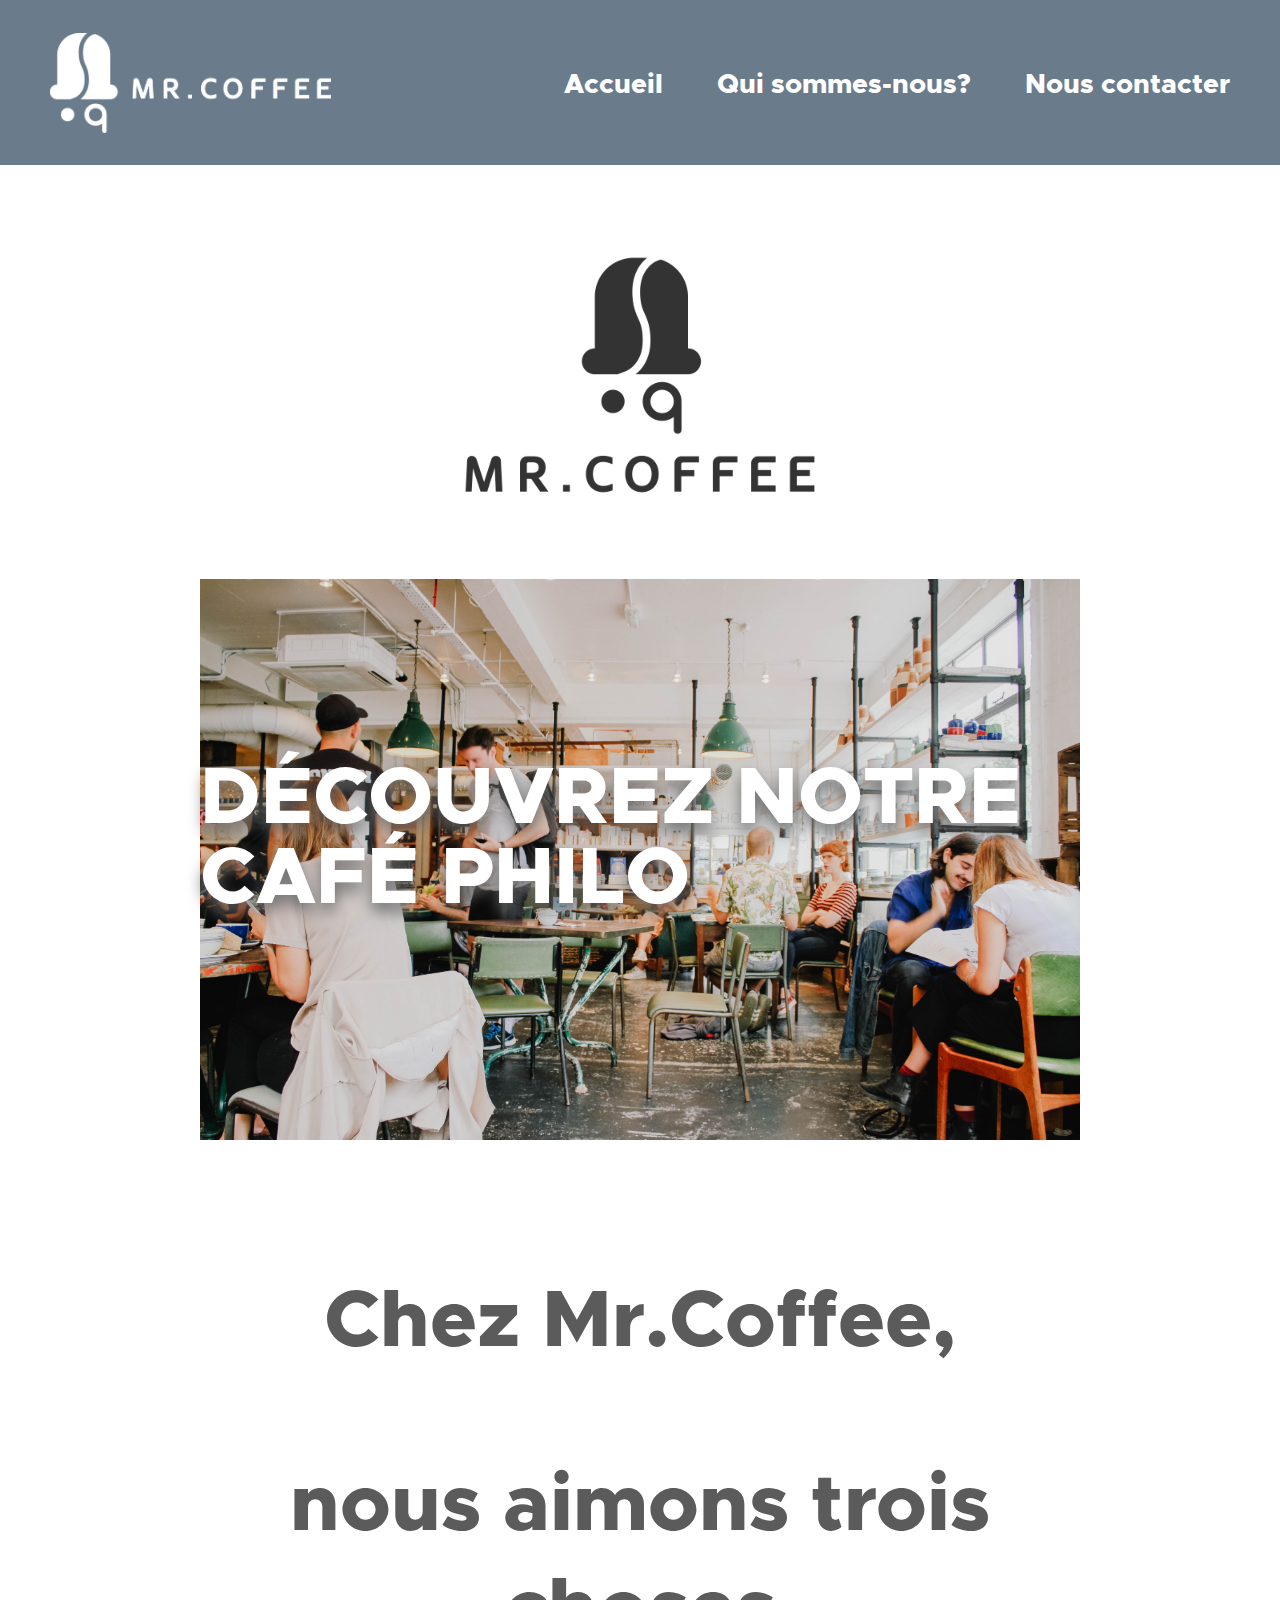
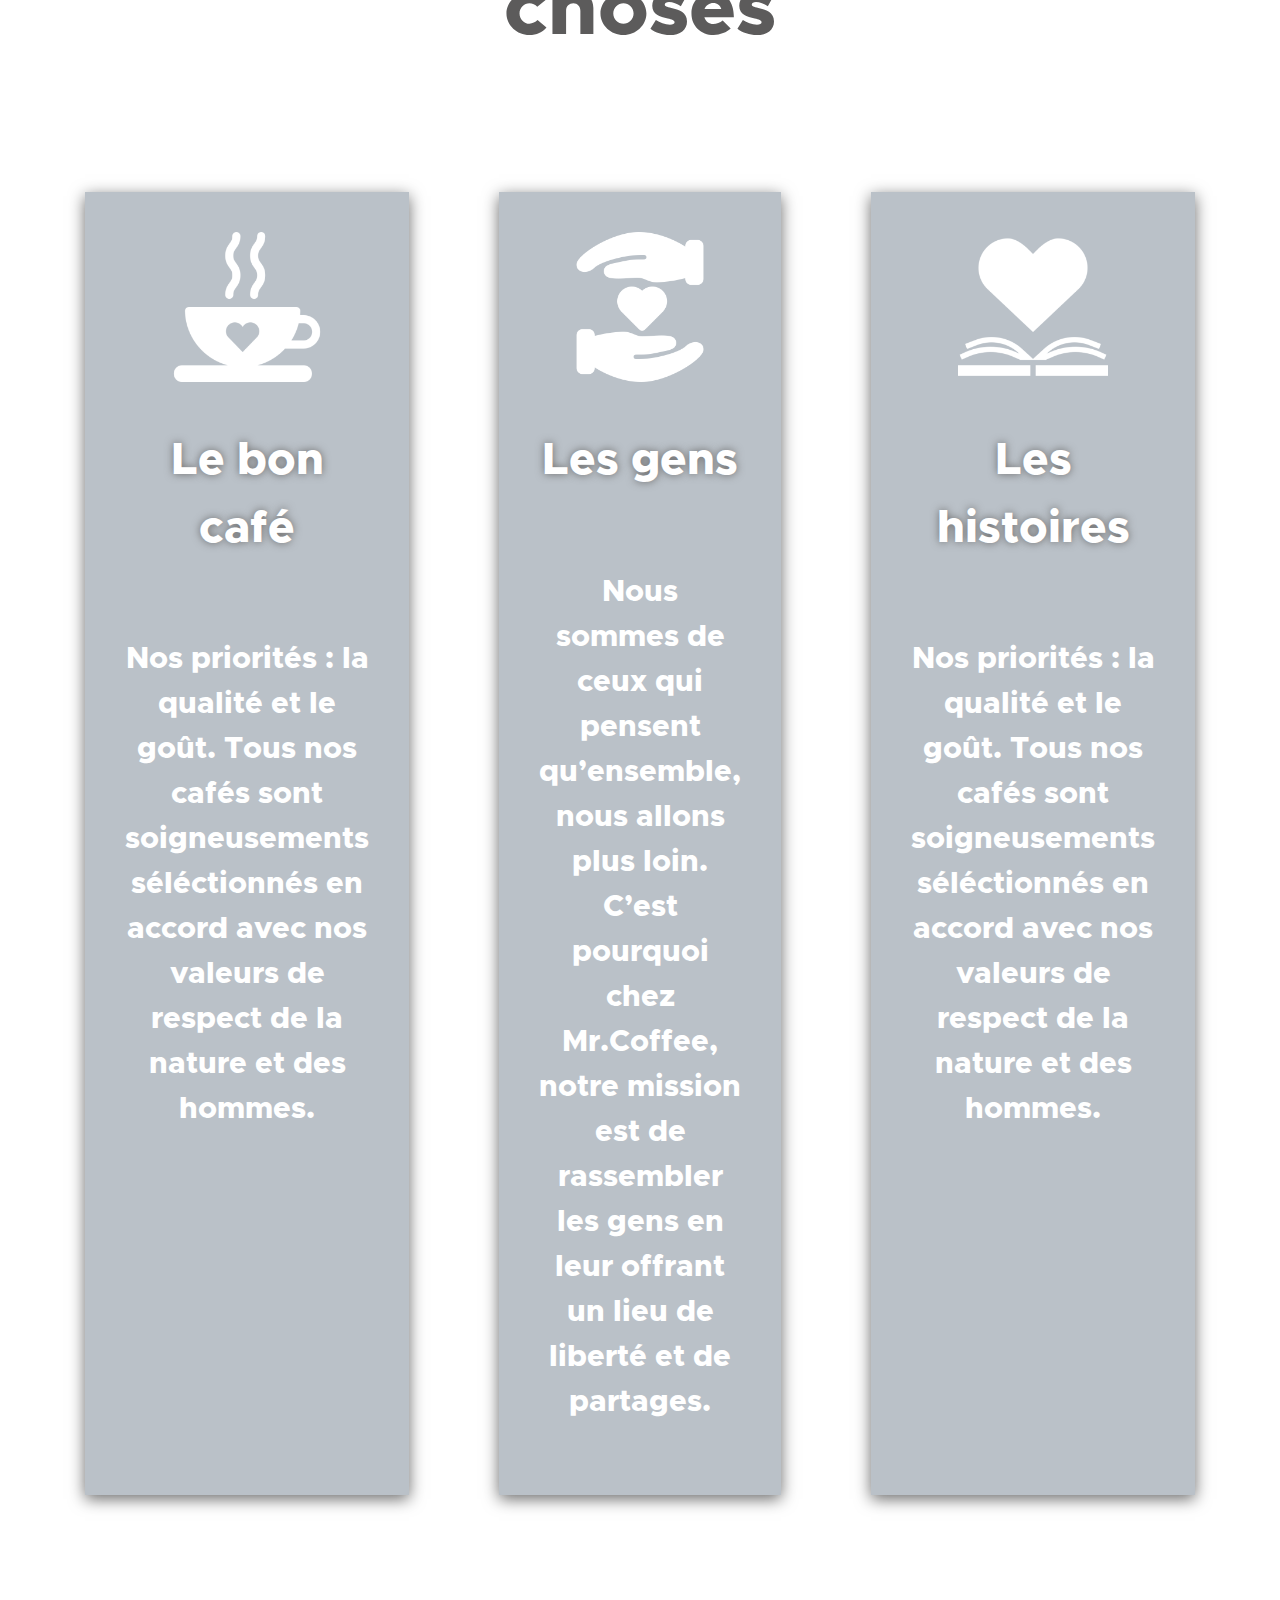
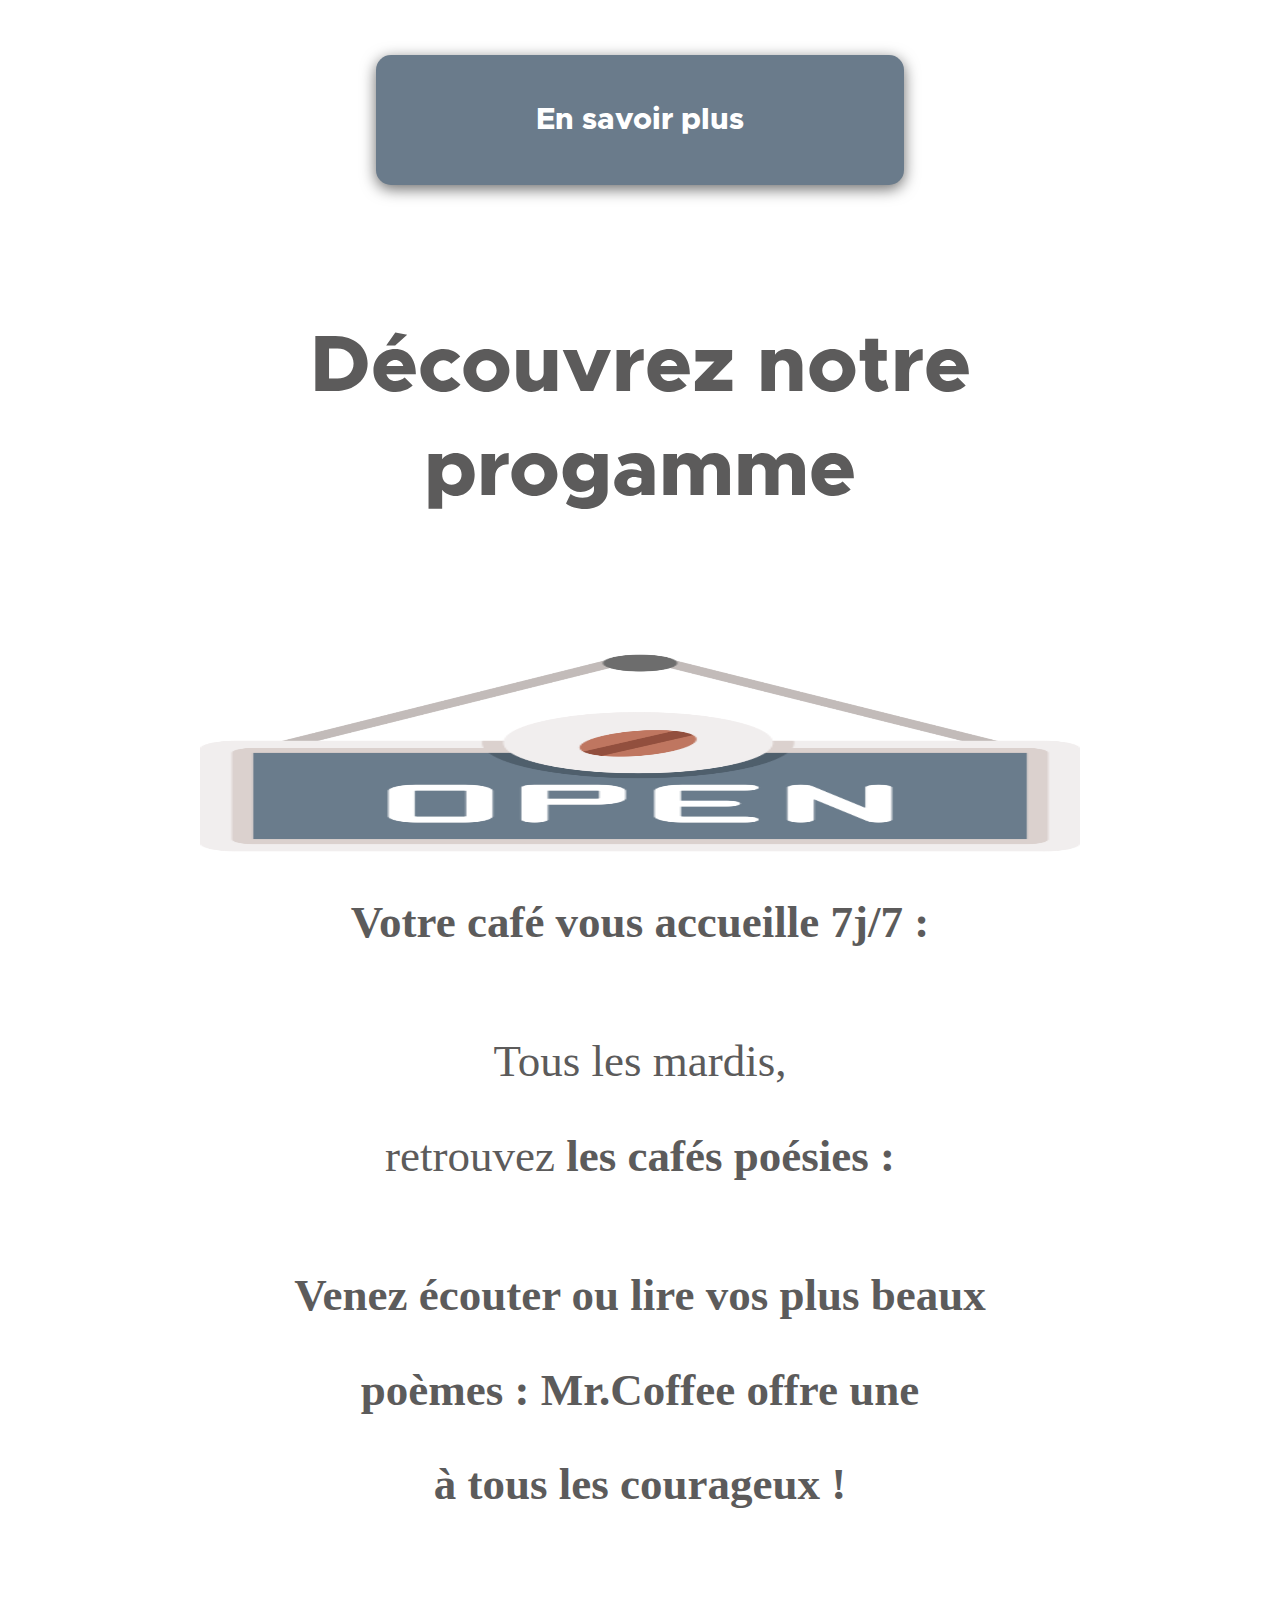
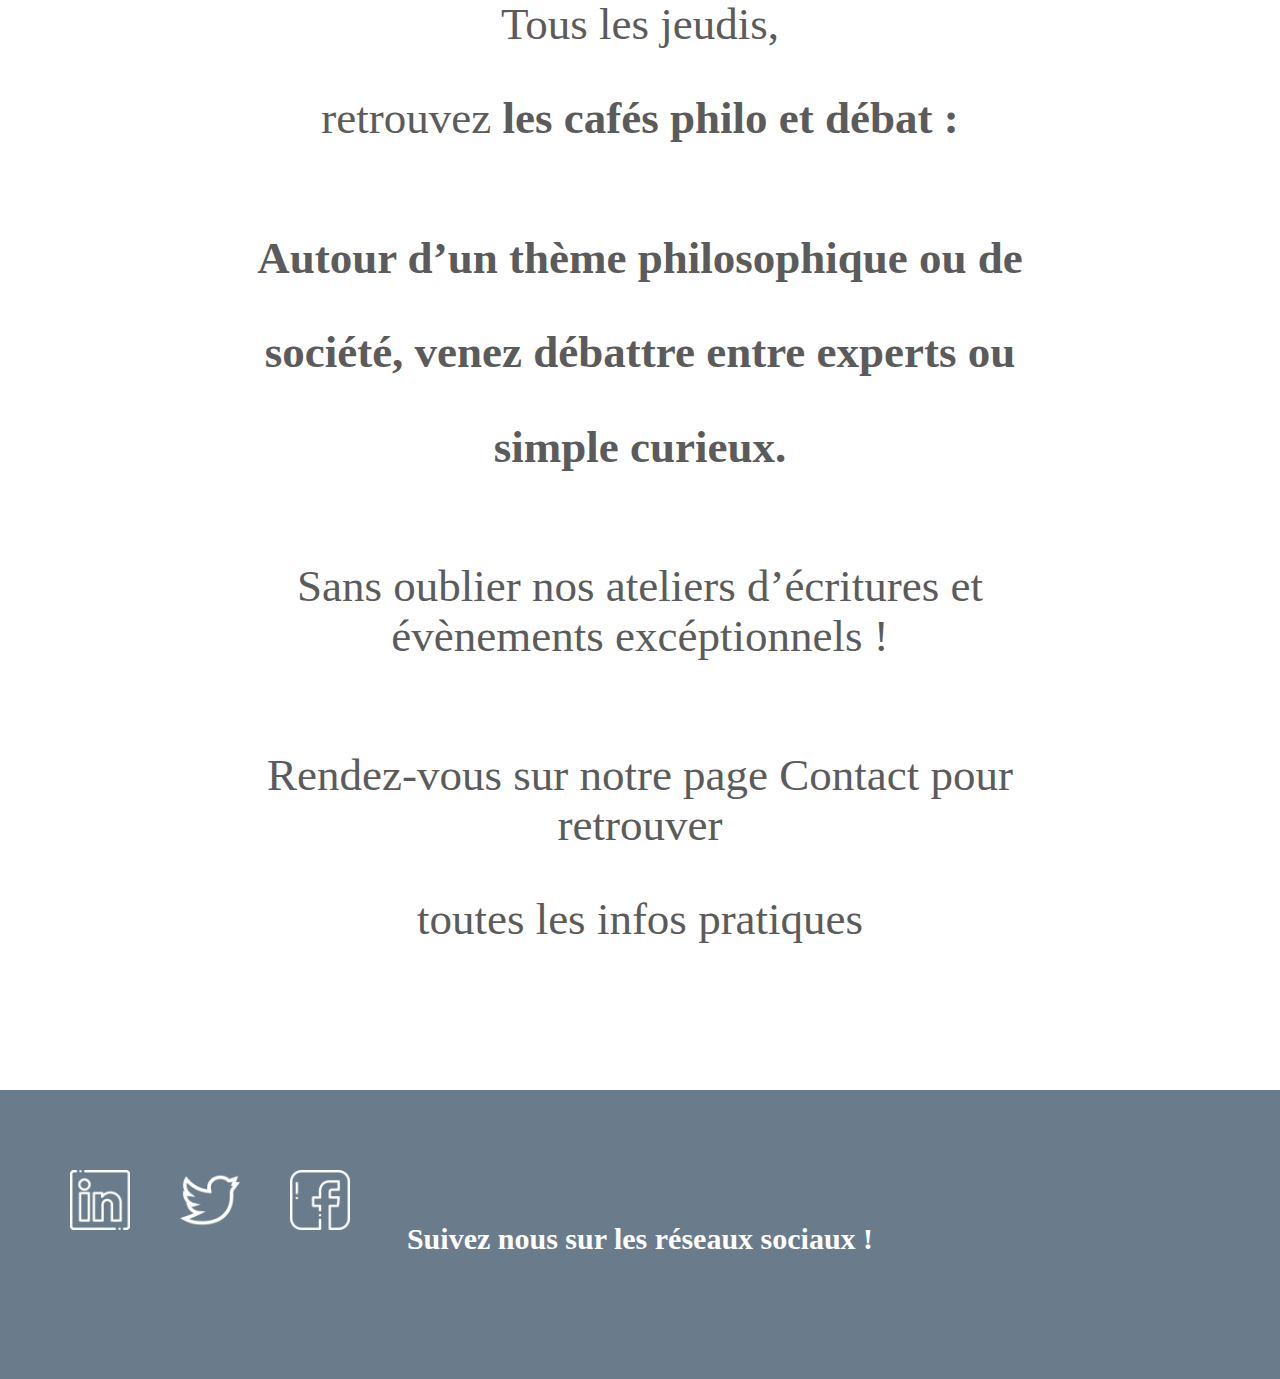
<file: index.html>
<!DOCTYPE html>
<html lang="en">
<head>
    <title>MR. COFFEE</title>
    <meta name="viewport" content="width=device-width, initial-scale=1">
    <meta name="description" content="Plus qu'un bon café. Explorez le menu, inscrivez-vous à Mr. Coffee, gérez votre carte-cadeau et plus encore.">
    <link rel="stylesheet" href="./application.css">
</head>
<body>
    <div class="navbar">
        <a href="#"><img src="/assets/full_logo_white.png" class="white-logo"></a>
        <div class="nav-informations">
            <a href="#"> Accueil</a>
            <a href="#"> Qui sommes-nous?</a>
            <a href="#"> Nous contacter</a>
        </div>
    </div>


    <div class="main">
        <div>
            <img src="/assets/logo_mrcoffee.png" class="grey-logo">
        </div>
        <div class="image-center-page">
            <p>DÉCOUVREZ NOTRE CAFÉ PHILO</p>
            <img src="assets/mr_coffee_room.jpg" />
        </div>
        <div class="title-content">
            <p>Chez Mr.Coffee,</p>
            <p>nous aimons trois choses</p>
        </div>
        <div class="cards">
            <div class="cartoon">
                <img src="assets/icon_coffee.png">
                <p class="cartoon-title">Le bon café</p>
                <p>Nos priorités : la qualité et le goût. Tous nos cafés sont soigneusements séléctionnés en accord avec nos valeurs de respect de la nature et des hommes.</p>
            </div>
            <div class="cartoon">
                <img src="assets/icon_hands.png">
                <p class="cartoon-title">Les gens</p>
                <p>Nous sommes de ceux qui pensent qu’ensemble, nous allons plus loin. C’est pourquoi chez Mr.Coffee, notre mission est de rassembler les gens en leur offrant un lieu de liberté et de partages.</p>
            </div>
            <div class="cartoon">
                <img src="assets/icon_history.png">
                <p class="cartoon-title">Les histoires</p>
                <p>Nos priorités : la qualité et le goût. Tous nos cafés sont soigneusements séléctionnés en accord avec nos valeurs de respect de la nature et des hommes.</p>
            </div>
        </div>
        <button>En savoir plus</button>
        <div class="title-content">
            <p>Découvrez notre progamme</p>
        </div>
        <div class="content-open">
            <img src="assets/icon_open.png" class="icon-home">
            <div>
                <p><b>Votre café vous accueille 7j/7 :</b></p>
            </div>
            <div>
                <p>Tous les mardis,</p>
                <p>retrouvez <b>les cafés poésies :</b></p>
            </div>
            <div>
                <p><b>Venez écouter ou lire vos plus beaux</b></p>
                <p><b>poèmes : Mr.Coffee offre une</b></p>
                <p><b>à tous les courageux !</b></p>
            </div>
            <div>
                <p>Tous les jeudis,</p>
                <p>retrouvez <b>les cafés philo et débat :</b></p>
            </div>
            <div>
                <p><b>Autour d’un thème philosophique ou de</b></p>
                <p><b>société, venez débattre entre experts ou</b></p>
                <p><b>simple curieux.</b></p>
            </div>
            <div>
                <p>Sans oublier nos ateliers d’écritures et évènements excéptionnels !</p>
            </div>
            <div>
                <p>Rendez-vous sur notre page Contact pour retrouver</p>
                <p>toutes les infos pratiques</p>
            </div>
        </div>
    </div>
    <div class="footer">
        <p>Suivez nous sur les réseaux sociaux !</p>
        <div class="footer-informations">
            <a href="#"><img src="/assets/logo_linkedin.png" class="linkedin"></a>
            <a href="#"><img src="/assets/logo_twitter.png" class="twitter"></a>
            <a href="#"><img src="/assets/logo_facebook.png" class="facebook"></a>
        </div>
    </div>
</body>
</html>
</file>
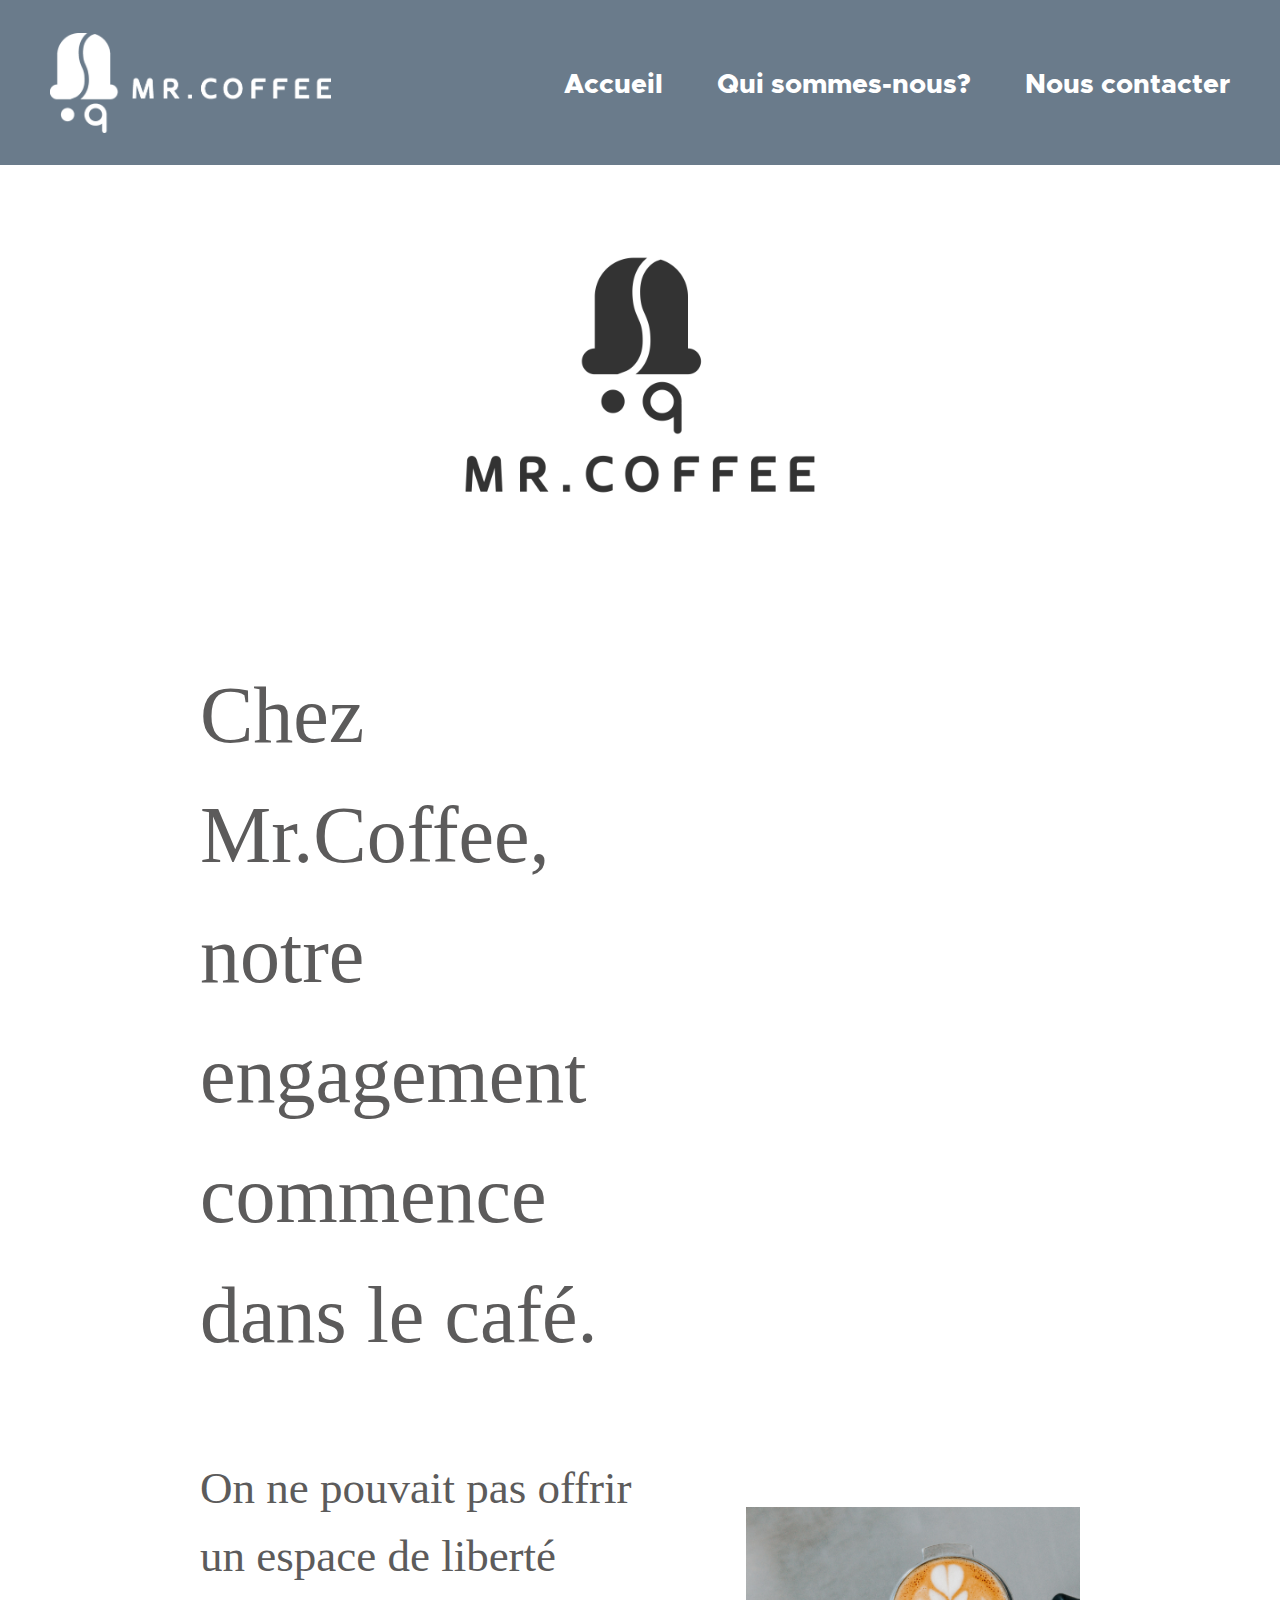
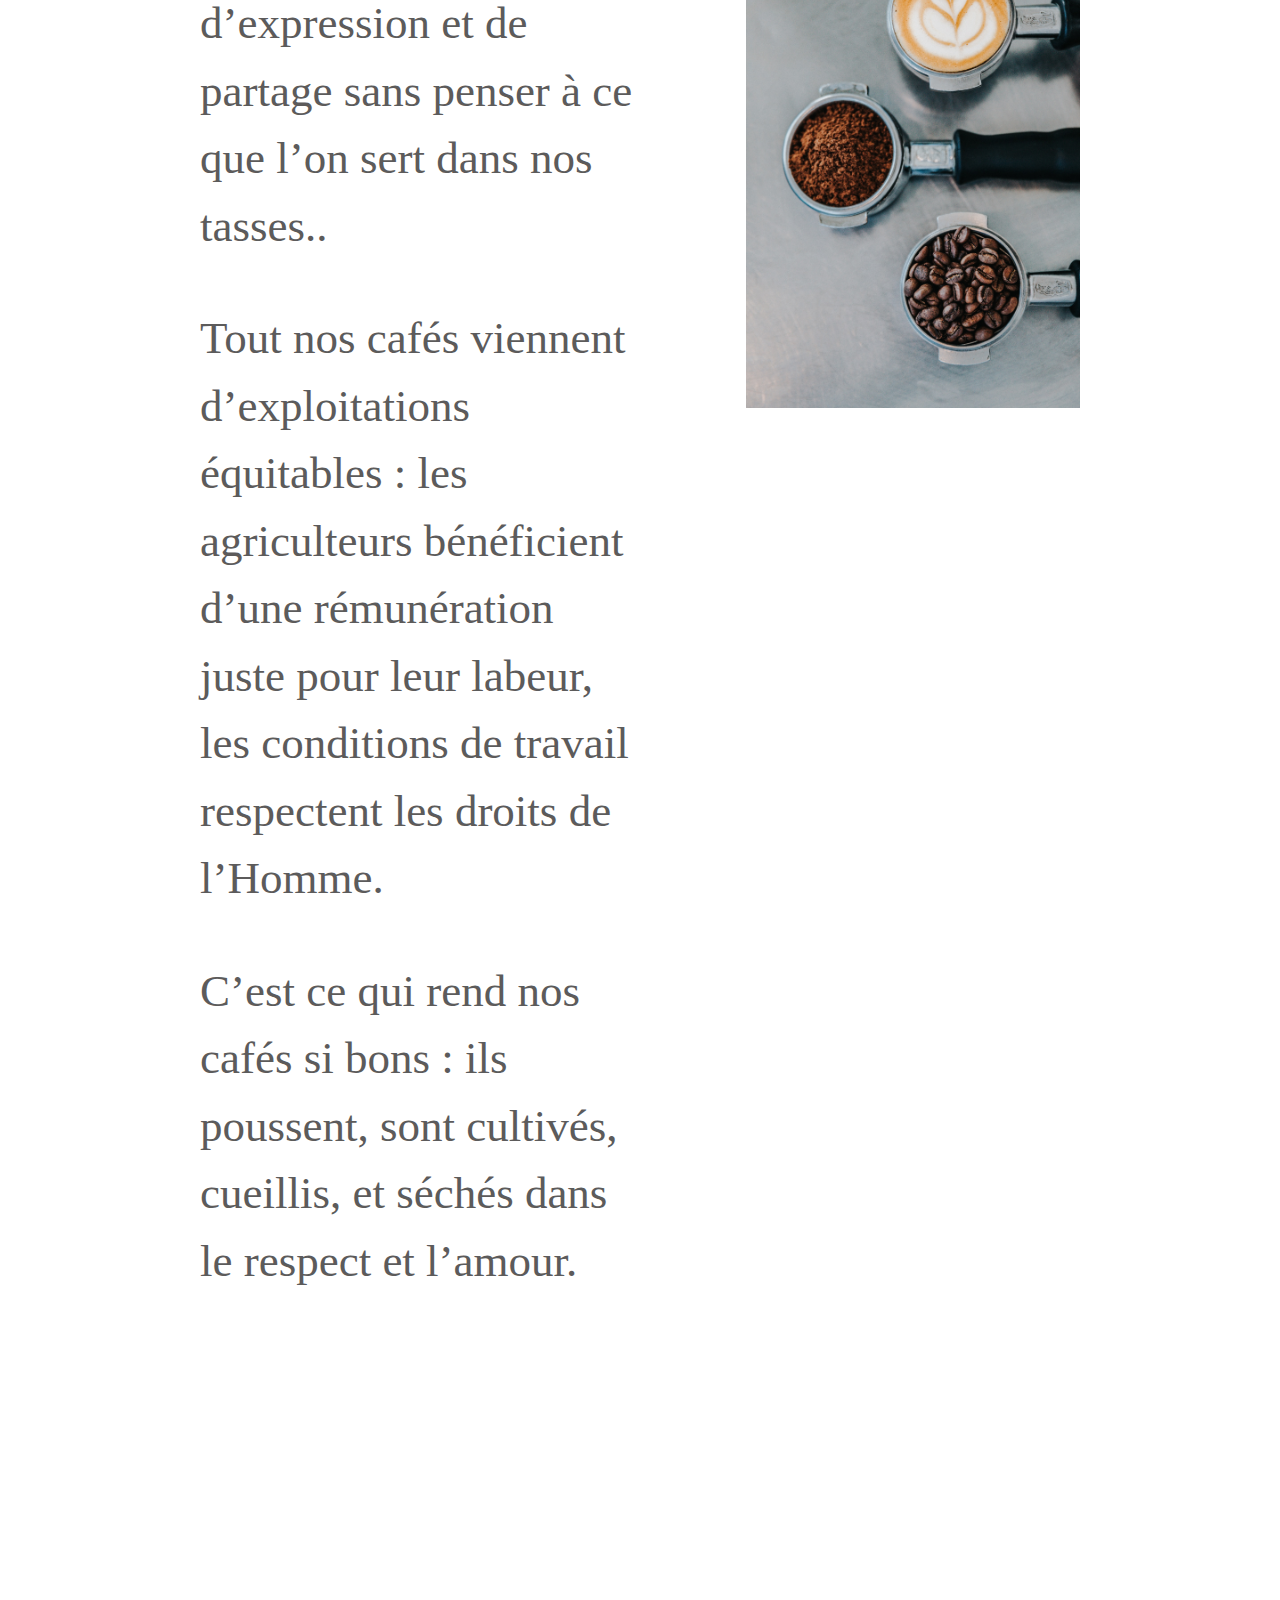
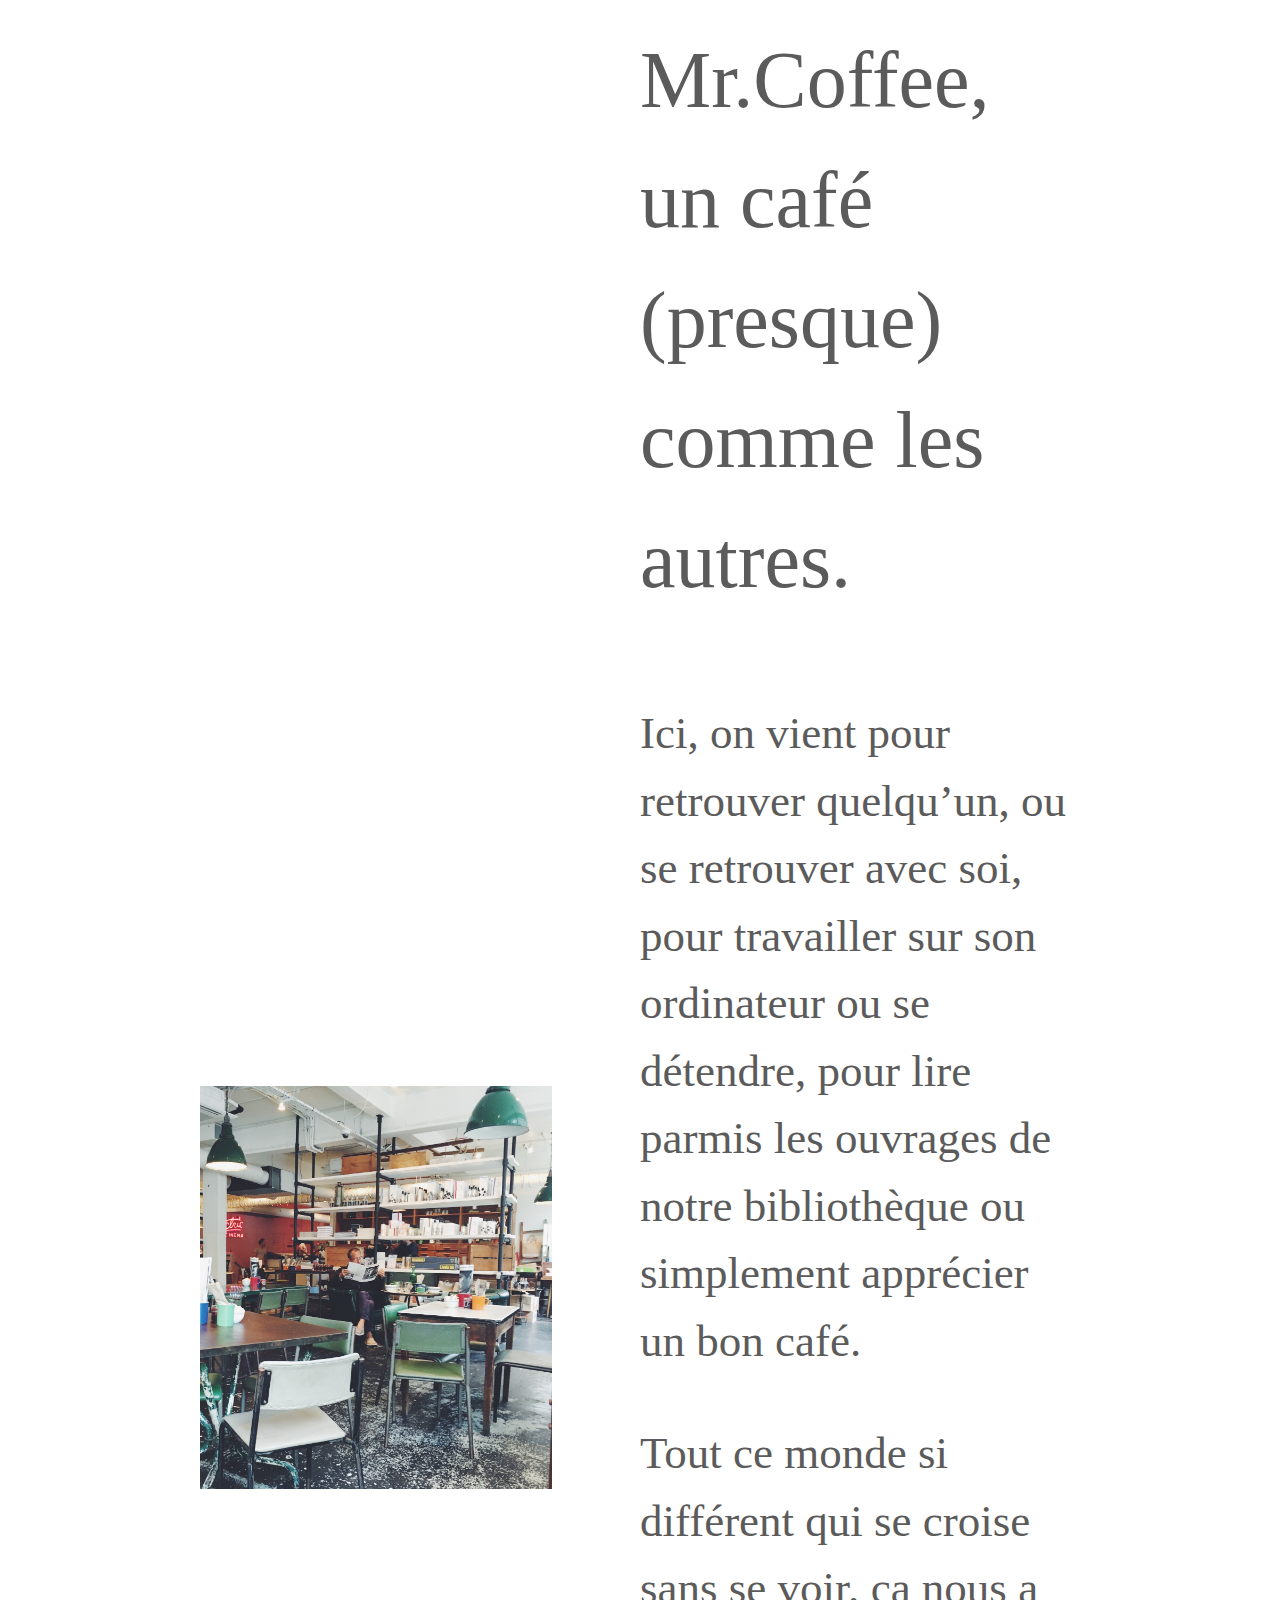
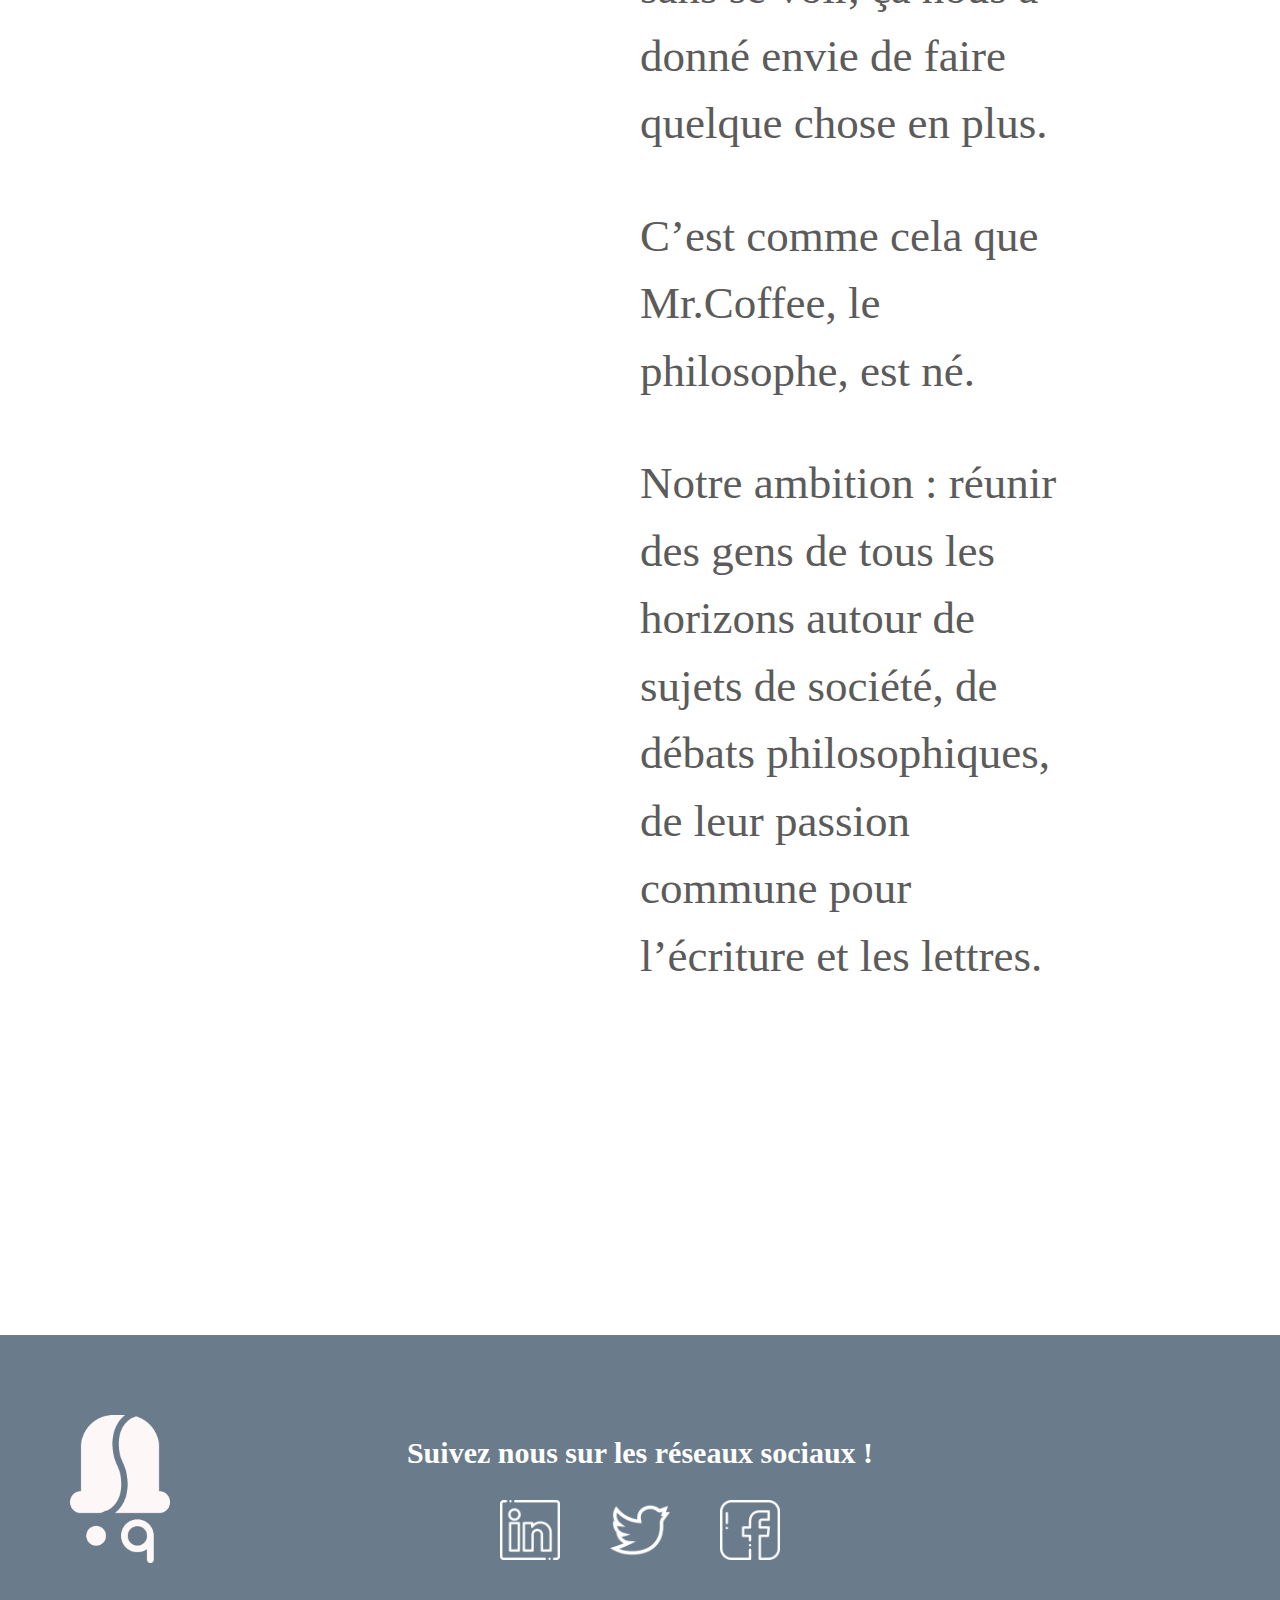
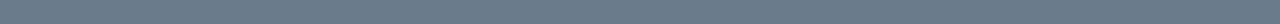
<file: about.html>
<!DOCTYPE html>
<html lang="en">
<head>
    <title>MR. COFFEE</title>
    <meta name="viewport" content="width=device-width, initial-scale=1">
    <meta charset="UTF-8">
    <meta name="description" content="Plus qu'un bon café. Explorez le menu, inscrivez-vous à Mr. Coffee, gérez votre carte-cadeau et plus encore.">
    <link rel="stylesheet" href="./application.css">
</head>
<body>
    <div class="navbar">
        <a href="#"><img src="/assets/full_logo_white.png" alt="White Logo Coffee" class="white-logo"></a>
        <div class="nav-informations">
            <a href="#"> Accueil</a>
            <a href="#"> Qui sommes-nous?</a>
            <a href="#"> Nous contacter</a>
        </div>
    </div>
    <div class="main">
        <img src="/assets/logo_mrcoffee.png" alt="Grey Logo Coffee" class="grey-logo">
        <div class="about-content">
            <div class="first-content">
                <p>Chez Mr.Coffee, notre engagement commence dans le café.</p>
                <p>On ne pouvait pas offrir un espace de liberté d’expression et de partage sans penser à ce que l’on sert dans nos tasses..</p>
                <p>Tout nos cafés viennent d’exploitations équitables : les agriculteurs bénéficient d’une rémunération juste pour leur
                    labeur, les conditions de travail respectent les droits de l’Homme.</p>
                <p>C’est ce qui rend nos cafés si bons : ils poussent, sont cultivés, cueillis, et séchés dans le respect et l’amour.</p>
            </div>
            <img src="/assets/coffee.jpg" alt="Three cups of coffee" class="three-coffee">
        </div>
        <div class="about-content">
            <img src="/assets/mrcoffee_room2.jpg" alt="Second room of coffee" class="second-room">
            <div class="second-content">
                <p>Mr.Coffee, un café (presque) comme les autres.</p>
                <p>Ici, on vient pour retrouver quelqu’un, ou se retrouver avec soi, pour travailler sur son ordinateur ou se détendre, pour
                    lire parmis les ouvrages de notre bibliothèque ou simplement apprécier un bon café.</p>
                <p>Tout ce monde si différent qui se croise sans se voir, ça nous a donné envie de faire quelque chose en plus.</p>
                <p>C’est comme cela que Mr.Coffee, le philosophe, est né.</p>
                <p>Notre ambition : réunir des gens de tous les horizons autour de sujets de société, de débats philosophiques, de
                    leur passion commune pour l’écriture et les lettres.</p>
            </div>
        </div>
    </div>
    <div class="footer">
        <p>Suivez nous sur les réseaux sociaux !</p>
        <div class="footer-informations">
            <a href="#"><img src="/assets/logo_linkedin.png" alt="Logo LinkedIn" class="linkedin"></a>
            <a href="#"><img src="/assets/logo_twitter.png" alt="Logo Twitter" class="twitter"></a>
            <a href="#"><img src="/assets/logo_facebook.png" alt="Logo Facebook" class="facebook"></a>
        </div>
        <div>
            <img src="assets/logo_light.png" alt="Logo Light Coffee" class="white-logo-footer" />
        </div>
    </div>
</body>
</html>
</file>
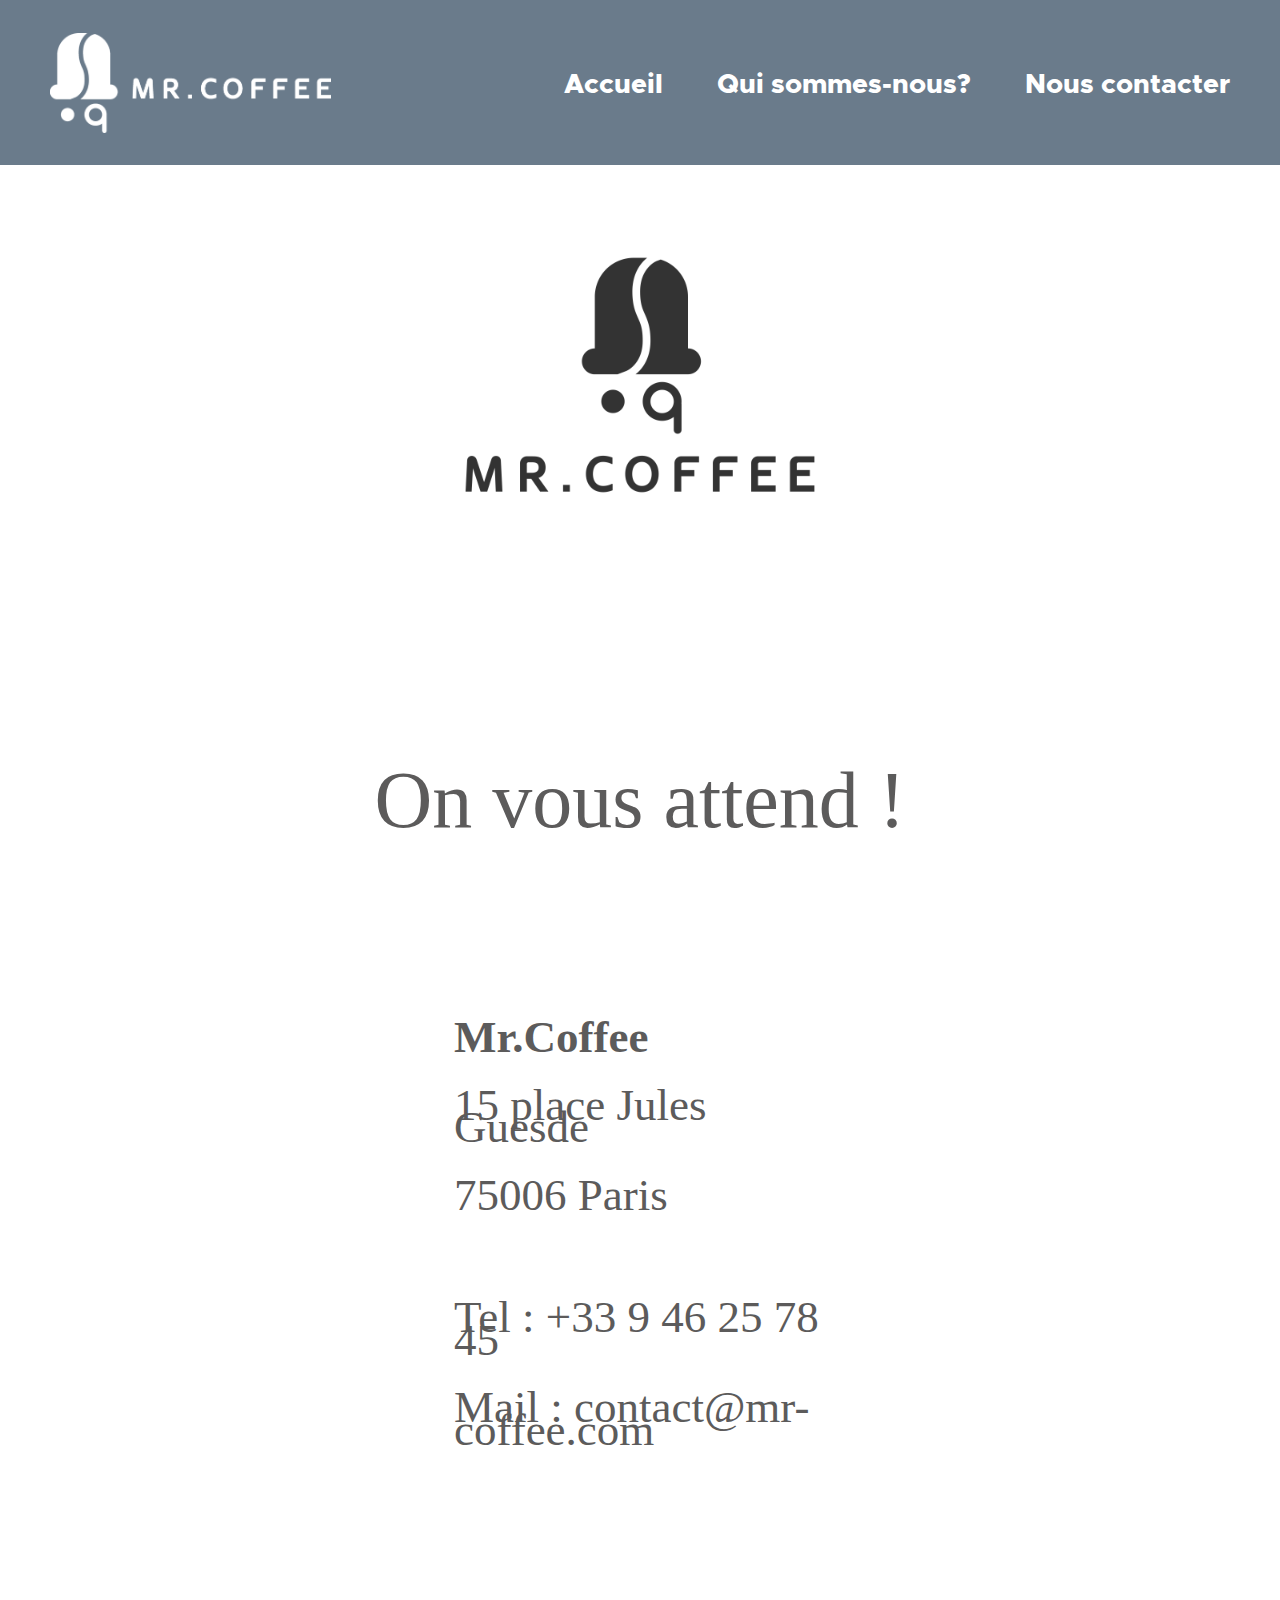
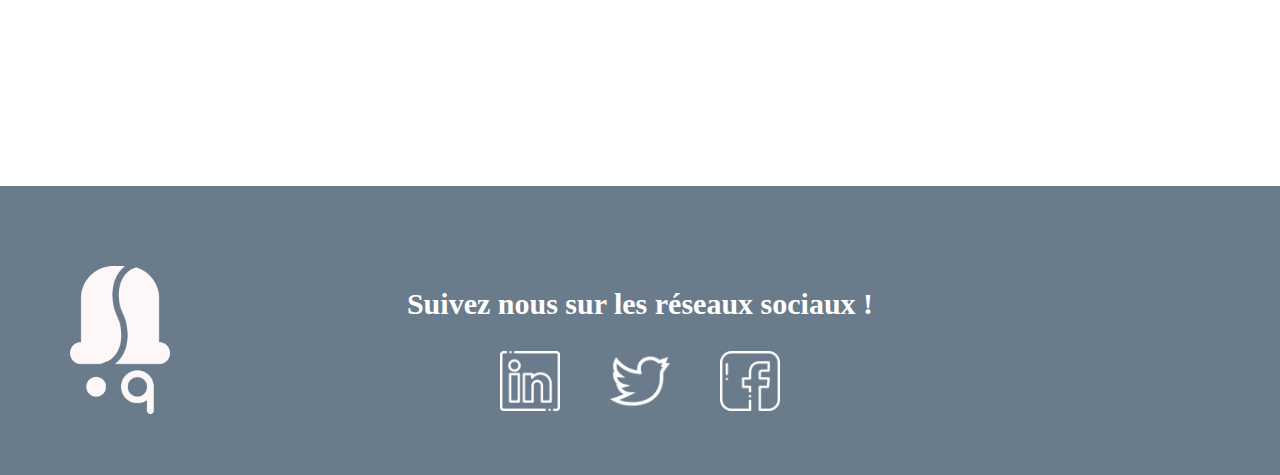
<file: form.html>
<!DOCTYPE html>
<html lang="en">
<head>
    <title>MR. COFFEE</title>
    <meta charset="UTF-8">
    <meta name="viewport" content="width=device-width, initial-scale=1">
    <meta name="description" content="Plus qu'un bon café. Explorez le menu, inscrivez-vous à Mr. Coffee, gérez votre carte-cadeau et plus encore.">
    <link rel="stylesheet" href="./application.css">
</head>
<body>
    <div class="navbar">
        <a href="#"><img src="/assets/full_logo_white.png" alt="White Logo Coffee" class="white-logo"></a>
        <div class="nav-informations">
            <a href="#"> Accueil</a>
            <a href="#"> Qui sommes-nous?</a>
            <a href="#"> Nous contacter</a>
        </div>
    </div>
    <div class="main">
        <img src="/assets/logo_mrcoffee.png" alt="Grey Logo Coffee" class="grey-logo">
        <div class="contact-general">
            <p>On vous attend !</p>
            <div class="contacts">
                <div class="address">
                    <strong>Mr.Coffee</strong>
                    <p>15 place Jules Guesde</p>
                    <p>75006 Paris</p>
                </div>
                <div class="tel-mail">
                    <p>Tel : +33 9 46 25 78 45</p>
                    <p>Mail : contact@mr-coffee.com</p>
                </div>
            </div>
        </div>
    </div>
    <div class="footer">
        <p>Suivez nous sur les réseaux sociaux !</p>
        <div class="footer-informations">
            <a href="#"><img src="/assets/logo_linkedin.png" alt="Logo LinkedIn" class="linkedin"></a>
            <a href="#"><img src="/assets/logo_twitter.png" alt="Logo Twitter" class="twitter"></a>
            <a href="#"><img src="/assets/logo_facebook.png" alt="Logo Facebook" class="facebook"></a>
        </div>
        <div>
            <img src="assets/logo_light.png" alt="Logo Light Coffee" class="white-logo-footer" />
        </div>
    </div>
</body>
</html>
</file>
<file: application.css>
@font-face {
    font-family: 'Metropolis-ExtraBold';
    src: url('assets/fonts/metropolis-extrabold.otf');
 }

html {
    height: 100%;
}

body {
    margin: 0;
    padding: 0;
    min-height: 100% !important;
    background-color: #FFFFFF;
    display: flex;
    flex-flow: column;
}

.navbar {
    background-color: #6A7B8B;
    justify-content: space-between;
    align-items: center;
    display: flex;
    flex-flow: row;
    padding: 10px 50px 5px 50px;
    height: 150px;
}

img.white-logo {                        /* every "img" with class "white-logo" will have 75px of height */
    height: 100px;
}

.nav-informations a {
    color: #FFFFFF;
    text-decoration: none;
    font-family: 'Metropolis-ExtraBold';
    font-size: 27px;
}

.nav-informations a:nth-child(n + 2) {
    margin-left: 50px;
}

.main {
    display: flex;
    flex-flow: column;
    align-items: center;
    flex-grow: 1;
    padding: 10px 200px 100px 200px;
}

img.grey-logo {
    height: 400px;
}

.image-center-page {
    position: relative;
    display: flex;
    justify-content: center;
    align-items: flex-start;
    width: 100%;
    height: 100%;
}

.image-center-page img {
    width: 100%;
}

.image-center-page p {
    position: absolute;
    padding-top: 100px;
}

div.image-center-page > p {
    color: #FFFFFF;
    font-family: 'Metropolis-ExtraBold';
    text-shadow: #6B6B6B 0em 0.1em 0.2em;
    font-size: 80px;
}

div.title-content {
    margin: 50px 0px;
}

div.title-content > p {
    color: #5C5B5B;
    font-family: 'Metropolis-ExtraBold';
    text-align: center;
    font-size: 80px;
    line-height: 1.3;
}

.cards {
    justify-content: space-evenly;
    display: flex;
    flex-flow: row;
    margin-bottom: 160px;
}

.cards .cartoon:nth-child(n + 2) {
    margin-left: 90px;
}

.cartoon {
    justify-content: flex-start;
    background-color: #BAC1C8;
    display: flex;
    flex-flow: column;
    align-items: center;
    padding: 40px;
    width: 33%;
    cursor: pointer;
    box-shadow: 0 4px 15px 0 #6B6B6B;
}

div.cartoon > img {
    height: 150px;
}

.cartoon p {
    font-family: 'Metropolis-ExtraBold';
    color: #FFFFFF;
    text-align: center;
    font-size: 30px;
    line-height: 1.5;
}

p.cartoon-title {
    font-family: 'Metropolis-ExtraBold';
    color: #FFFFFF;
    text-align: center;
    text-shadow: #6B6B6B 0em 0em 0.2em;
    font-size: 45px;
}

button {
    background-color: #6A7B8B;
    font-family: 'Metropolis-ExtraBold';
    color: #FFFFFF;
    text-align: center;
    font-size: 30px;
    padding: 50px 160px;
    border-radius: 15px;
    box-shadow: 0 4px 15px 0 #6B6B6B;
    border: none;
    outline: none;
}

button:hover {
    background-color: #FFFFFF;
    color: #6A7B8B;
    cursor: pointer;
}

.content-open {
    align-items: stretch;
    display: flex;
    flex-flow: column;
    font-family: 'Metropolis-Light';
    font-size: 45px;
    line-height: 1.1;
    color: #5C5B5B;
    text-align: center;
}

.content-open-header {
    margin-left: 100px;
    display: flex;
    flex-flow: row;
    align-items: flex-end;
}

.content-open-header > strong {
    margin-left: 70px;
    margin-bottom: 25px;
    font-size: 55px;
}

.content-open-grid {
    display: flex;
    flex-flow: row;
    flex-wrap: wrap;
    justify-content: space-between;
    align-items: flex-start;
    margin: 150px 0px;
    width: 90%;
    font-size: 45px;
    align-self: center;
    line-height: 1.5;
}

.content-open-grid div {
    width: 40%;
    text-align: center;
}

.content-open-grid div:nth-child(n + 3) {
    margin-top: 150px;
}

.content-open-second-last {
    margin-top: 150px;
}

.content-open-last-child {
    font-size: 50px;
    font-weight: 500;
    margin: 150px 550px 100px 550px;
}

img.icon-home {
    height: 200px;
}

.about-content {
    align-items: center;
    display: flex;
    flex-flow: row;
    font-family: 'Metropolis-Light';
    font-size: 45px;
    line-height: 1.5;
    color: #5C5B5B;
    justify-content: space-between;
    padding: 0px 0px 200px 0px;
}

.first-content {
    width: 50%;
}

.first-content p:first-child {
    font-size: 80px;
    font-weight: 500;
}

.first-content p {
    text-align: left;
}

img.three-coffee {
    width: 38%;
}

.second-content {
    width: 50%;
}

.second-content p:first-child {
    font-size: 80px;
    font-weight: 500;
}

.second-content p {
    text-align: left;
}

img.second-room {
    width: 40%;
}

.contact-general {
    font-family: 'Metropolis-Medium';
    color: #5C5B5B;
    margin: 100px 0px 100px;
    width: 65%;
}

.contact-general > p {
    text-align: center;
    font-size: 80px;
}

.contacts {
    font-size: 45px;
    line-height: 0.5;
    padding: 100px;
}

.address {
    margin: 0px 0px 100px 0px;
}

#map {
    height: 1200px;
    margin: 0px 600px 200px
}

.form-informations {
    font-family: 'Metropolis-Medium';
    font-size: 45px;
    color: #5C5B5B;
    margin: 0px 0px 80px 0px;
}

input[type=text], [type=tel] {
    width: 100%;
    padding: 50px 30px;
    margin: 30px 0;
    border: none;
    outline: none;
    box-sizing: border-box;
    justify-content: flex-start;
    background-color: #C7CCD1;
    display: flex;
    flex-flow: column;
    cursor: pointer;
}

textarea {
    background-color: #C7CCD1;
    height: 400px;
    width: 100%;
    border: none;
    resize: none;
    outline: none;
}

::placeholder {
    color: #FFFFFF;
    font-family: 'Metropolis-ExtraBold';
    font-size: 35px;
    padding: 50px 30px;
}

.footer {
    position: relative;
    background-color: #6A7B8B;
    justify-content: center;
    align-items: center;
    display: flex;
    flex-flow: column;
    padding: 60px 50px 50px 50px;
    height: 179px;
}

.footer p {
    color: #FFFFFF;
    font-family: 'Metropolis-Light';
    font-weight: bold;
    font-size: 30px;
}

.footer div:last-child {
    position: absolute;
    left: 70px;
    top: 80px;
}

.footer-informations {
    display: flex;
}

.footer-informations img {
    width: 60px;
}

.footer-informations a:nth-child(n + 2) {
    margin-left: 50px;
}

img.white-logo-footer {
    width: 100px;
}
</file>
